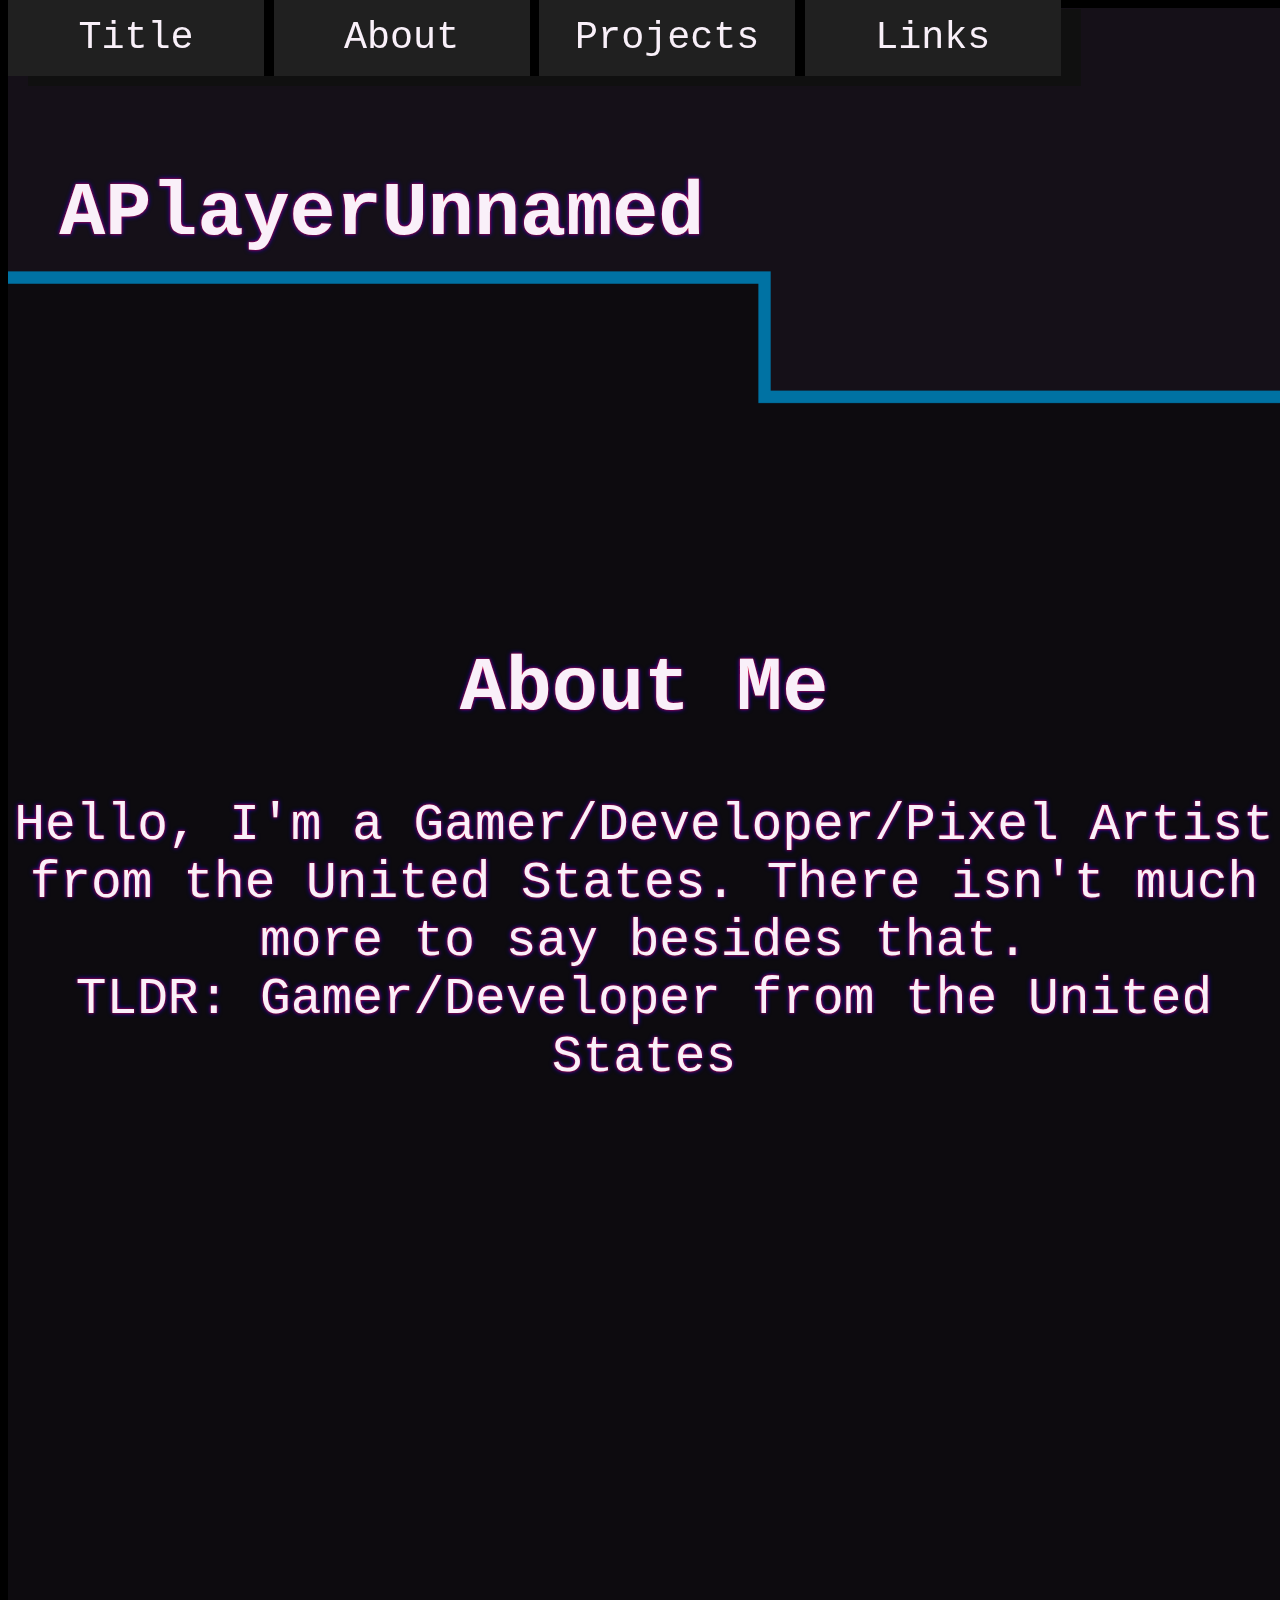
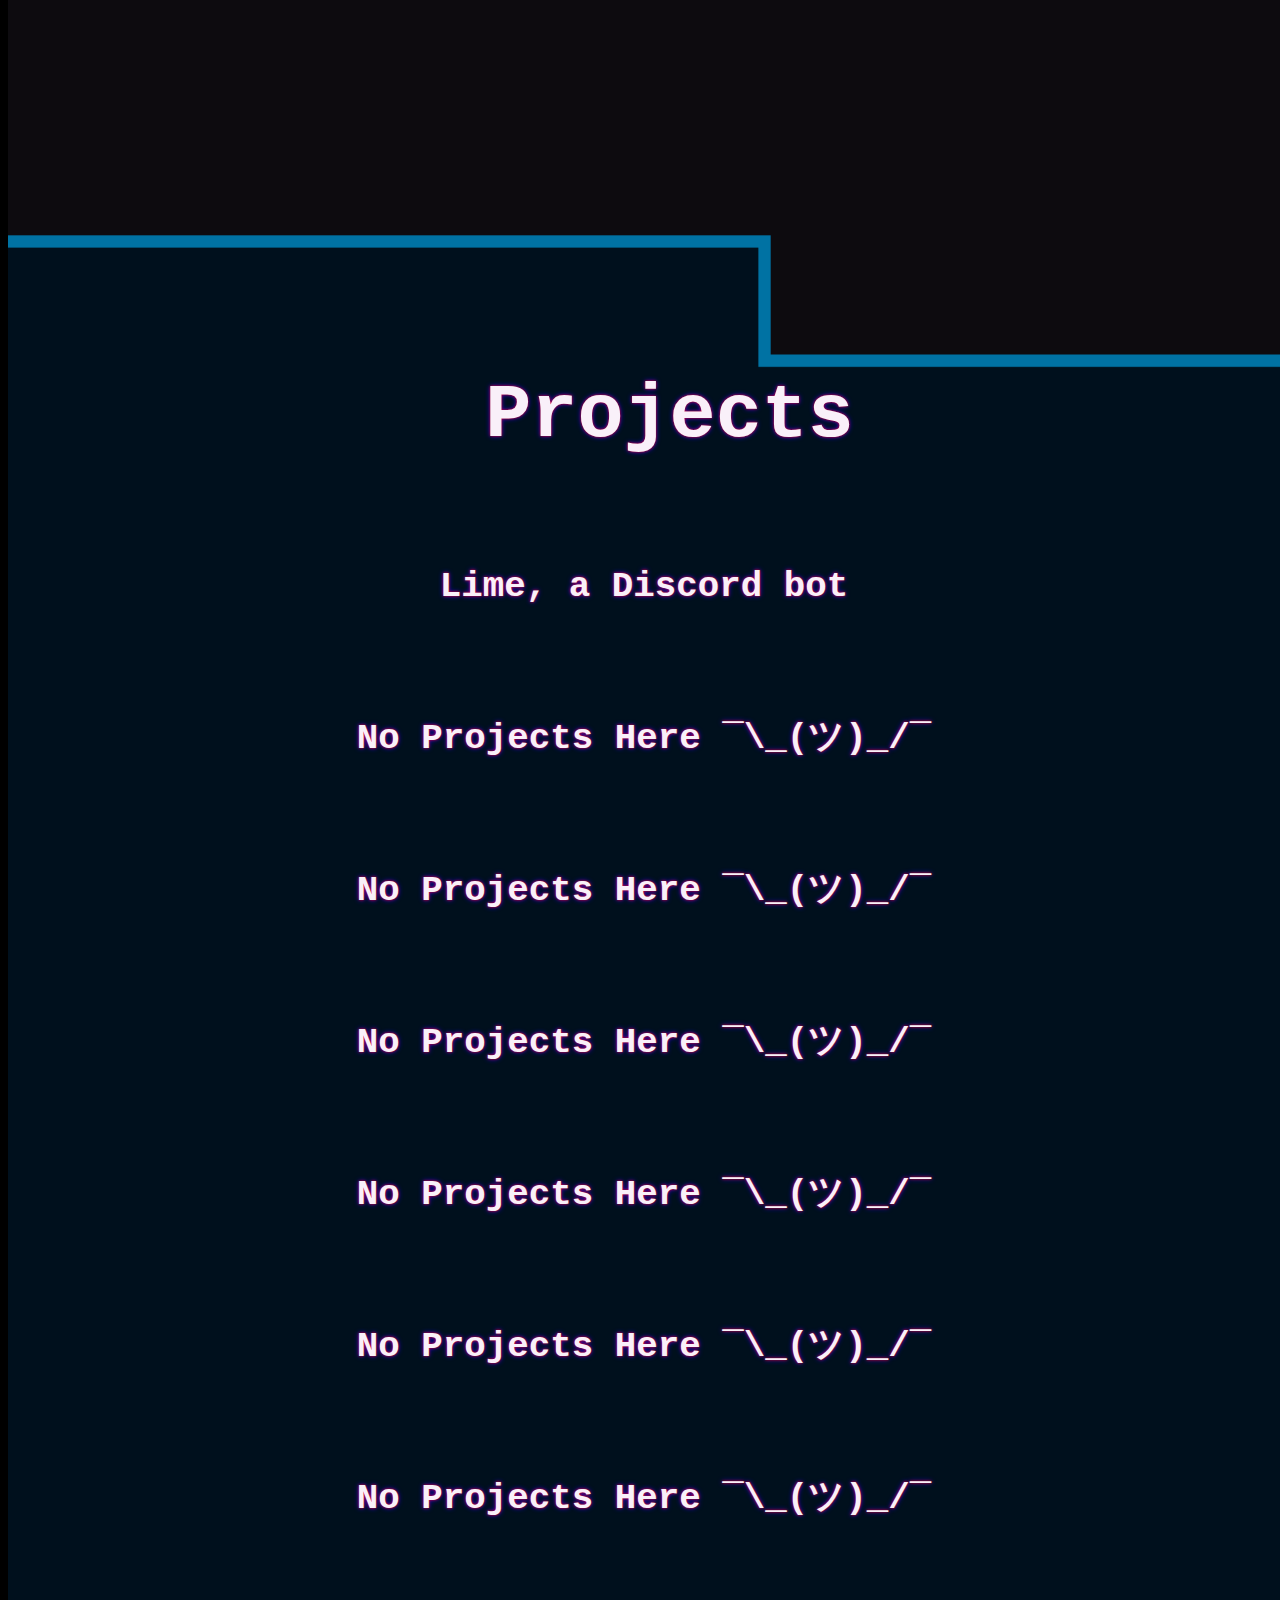
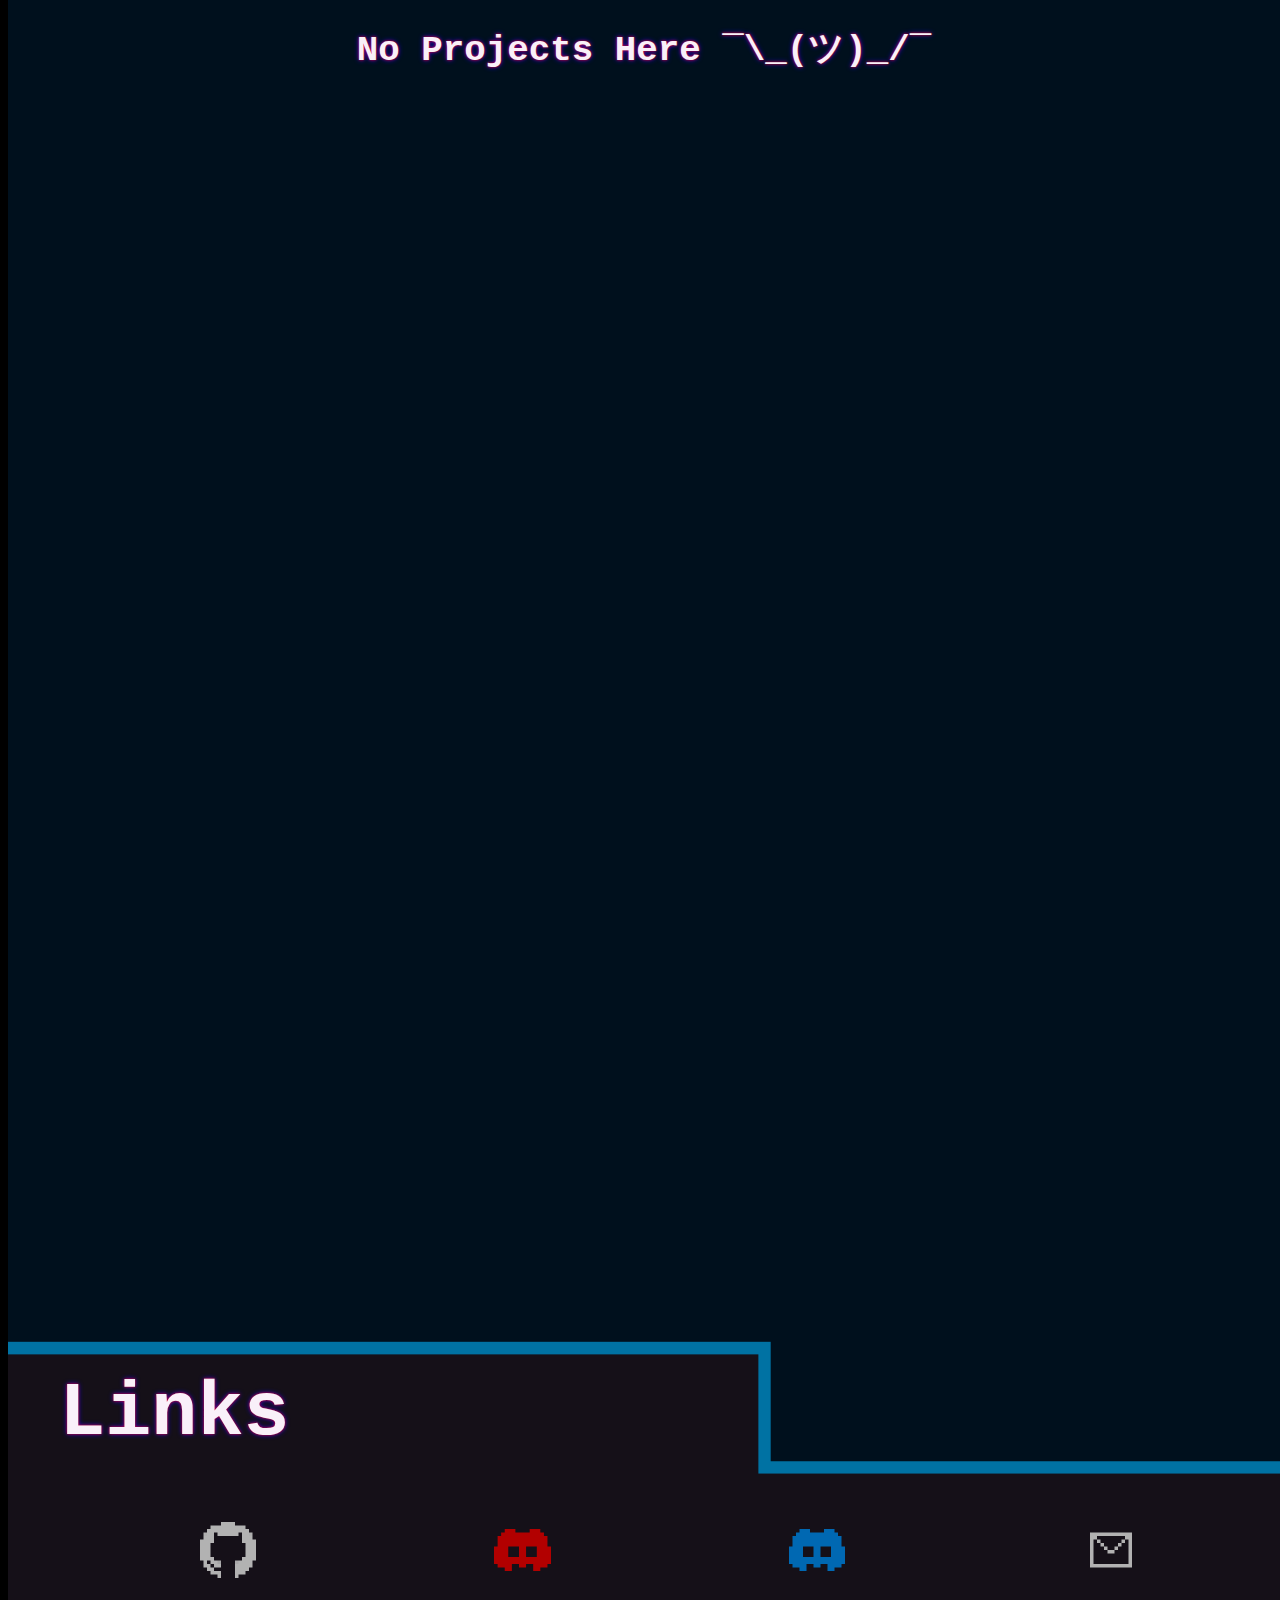
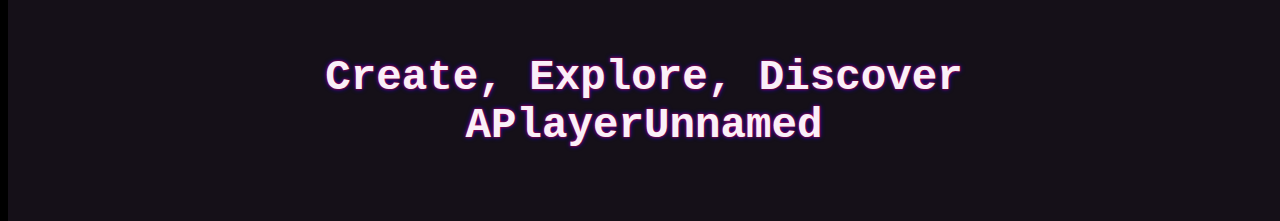
<file: index.html>
<!DOCTYPE html>

<head>
    <meta charset="UTF-8">
    <title>APlayerUnnamed</title>
    <link rel="icon" type="image/x-icon" href="https://aplayerunnamed.github.io/favicon.ico">
    <link rel="stylesheet" href="css/mainPage.css">
</head>



<!--HTML-->
<html>

<div class="Error" id="ErrorID">

</div>

<!--NO SCRIPT-->
<noscript>
    <h1><a href="https://aplayerunnamed.github.io/pages/mobile"><br><br><br><br>No Javascript detected, click to view html/mobile version</a></h1>
</noscript>

<div>
    <div class="content" id="content_id">
        <div class="top" style="box-shadow: 20px 10px #101010;">
        <button id="t1" onclick="window.location.href = '#title_id'">Title</button>
        <button id="t2" onClick="window.location.href = '#aboutTitle'">About</button>
        <button id="t3" onclick="window.location.href = '#projectsTitle'">Projects</button>
        <button id="t4" onclick="window.location.href = '#linksTitle'">Links</button></div>

        <div class="title">
            <h1 id="title_id"><br><br>APlayerUnnamed</h1>
        </div>


        <div class="about">
            <h2 id="aboutTitle"><br><br><br>About Me</h2>
            <p id="aboutBody">Hello, I'm a Gamer/Developer/Pixel Artist from the United States. There isn't much more to say besides that.<br></sup>TLDR: Gamer/Developer from the United States
                </sup></p>
        </div>
        <div class="projects">
        <h2 id="projectsTitle"><br><br>Projects</h2>
        </div>
        <div class="projectsC" id="projectsC_id">
            <h1 id="projectOne" onclick="openUp('https://github.com/APlayerUnnamed/lime', 'Lime')" style="cursor:help;">Lime, a Discord bot</h1>
            <h1 id="projectTwo">No Projects Here ¯\_(ツ)_/¯</h1>
            <h1 id="projectThree">No Projects Here ¯\_(ツ)_/¯</h1>
            <h1 id="projectFour">No Projects Here ¯\_(ツ)_/¯</h1>
            <h1 id="projectFive">No Projects Here ¯\_(ツ)_/¯</h1>
            <h1 id="projectSix">No Projects Here ¯\_(ツ)_/¯</h1>
            <h1 id="projectSeven">No Projects Here ¯\_(ツ)_/¯</h1>
            <h1 id="projectEight">No Projects Here ¯\_(ツ)_/¯</h1>
        </div>

        <div class="linksTitle">
            <h2 id="linksTitle"><br><br>Links</h2>
        </div>
        <div class="links" id="links_id">
            <button id="r1" onClick="openUp('https://github.com/APlayerUnnamed')"><img
                    src="https://aplayerunnamed.github.io/img/github.png" width=20% alt="APlayerUnnamed's Github">
                <button id="r2" onClick="openUp('https://discord.gg/Mcd52kjMPt')"><img src="https://aplayerunnamed.github.io/img/discordred.png" alt="Trustless - APlayerUnnamed's Discord Server" width=20%>
                    <button id="r3" onClick="openUp('https://discord.com/users/852693261608812575')"><img
                            src="https://aplayerunnamed.github.io/img/discordblue.png" width=20% alt="APlayerUnnamed's Discord Profile">
                        <button id="r4"
                            onClick="openUp('mailto:user@aplayerunnamed@gmail.com?subject=Hello APlayerUnnamed!')"><img
                                src="https://aplayerunnamed.github.io/img/mail.png" width=20% alt="Send APlayerUnnamed a email">

        </div>
        <div class="botText">
            <h5>Create, Explore, Discover<br>APlayerUnnamed</h5>
        </div>
    </div>

</html>

<!--CSS - In Header-->
<script src="js/mainPage.js"></script>
</file>
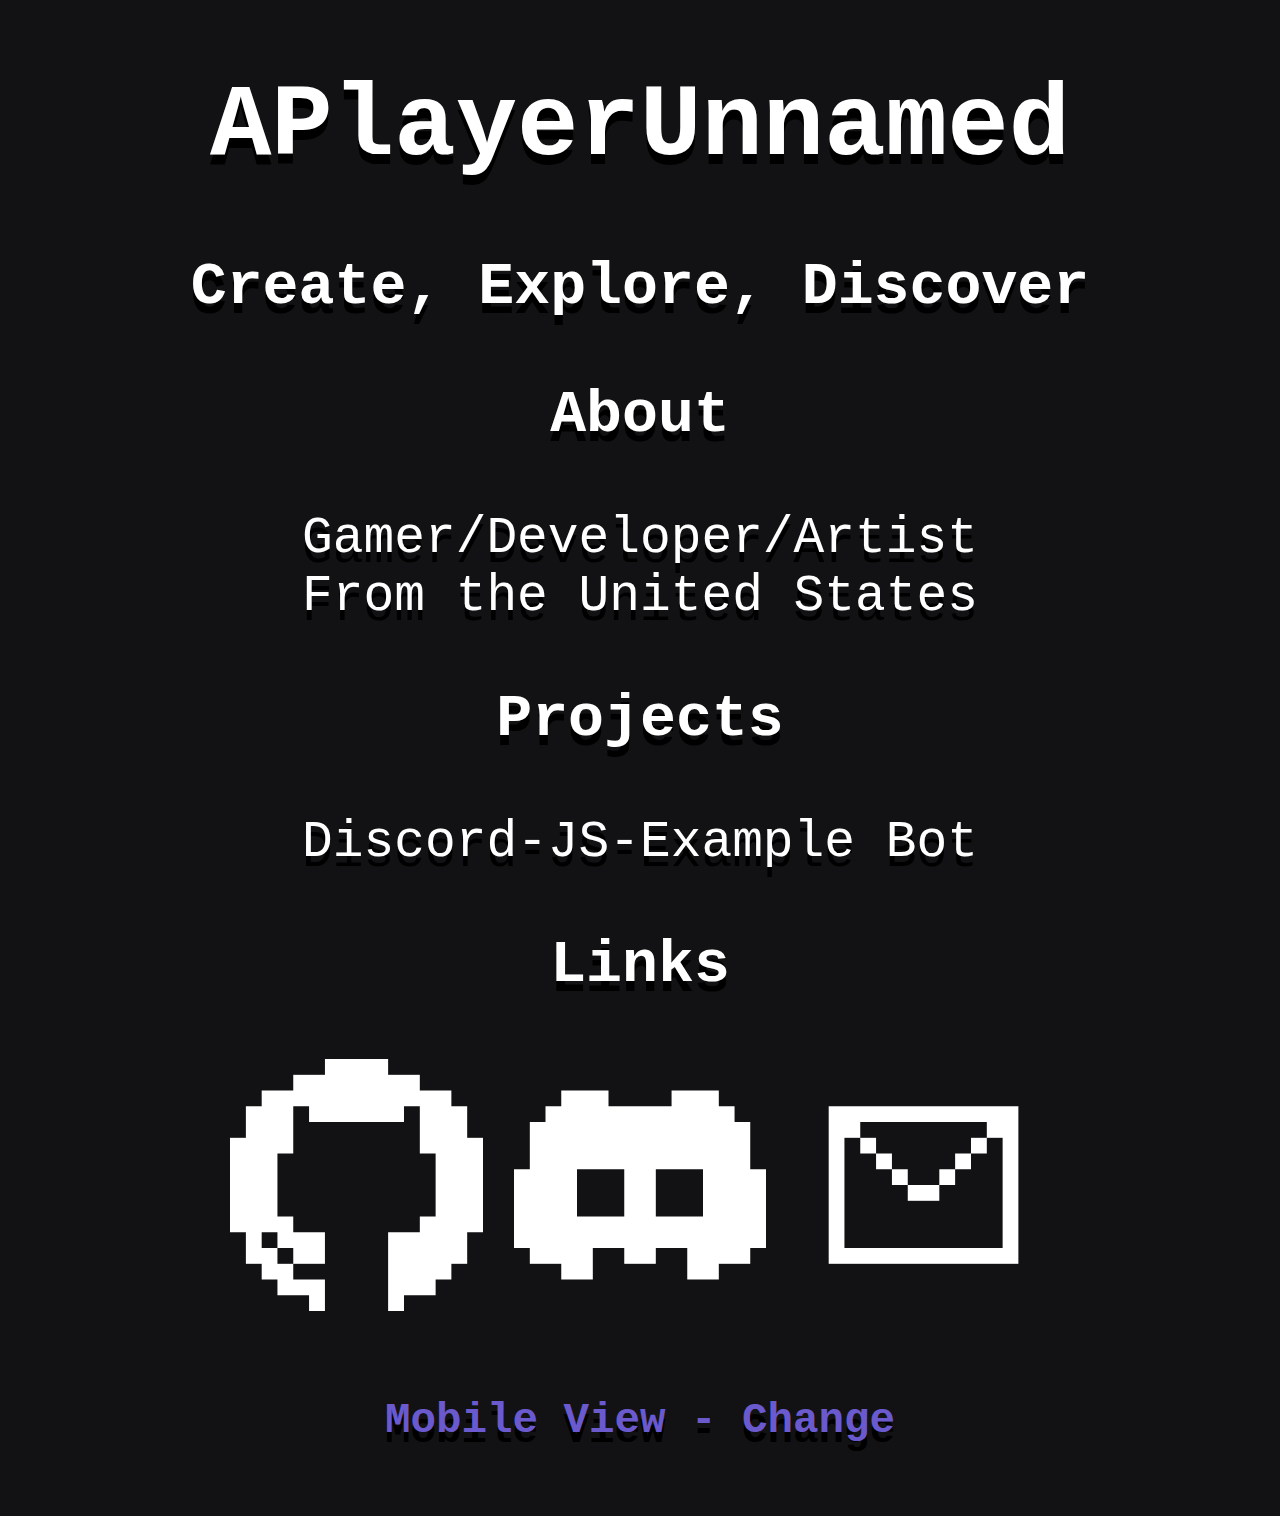
<file: pages/mobile/index.html>
<!DOCTYPE html>

<head>
    <meta charset="UTF-8">
    <title>APlayerUnnamed</title>
    <link rel="icon" type="image/x-icon" href="https://aplayerunnamed.github.io/favicon.ico">
</head>

<html>
    <div id="title">
        <h1><a style="text-decoration: none; color:white" href="#title">APlayerUnnamed</a></h1>
    </div>
    <div id="subtitle">
        <h3><a style="text-decoration: none; color:white" href="#subtitle">Create, Explore, Discover</a></h3>
    </div>
    <div id="about">
        <h3><a style="text-decoration: none; color:white" href="#about">About</a></h3>
    </div>
    <div>
        <body>Gamer/Developer/Artist<br>From the United States</body>
    </div>
    <div id="projects">
        <h3><a style="text-decoration: none; color:white" href="#projects">Projects</a></h3>
    </div>
    <div>
        <body><a style="text-decoration: none; color:white" href="https://github.com/APlayerUnnamed/Discord-JS-Example">Discord-JS-Example Bot</a></body>
    </div>
    <div id="links">
        <h3><a style="text-decoration: none; color:white" href="#links">Links</a></h3>
    </div>
    <div class="linksButton" , id="linksButton_id">
        <a href="https://github.com/aplayerunnamed"><img src="github.png" width=20%></a>
        <a href="https://discord.gg/Mcd52kjMPt"><img src="discord.png" width=20%></a>
        <a href="mailto:user@aplayerunnamed@gmail.com"><img src="mail.png" width=20%></a>
    </div>
    <div id="mobile">
        <h5><a style="text-decoration: none; color: slateblue" href="https://aplayerunnamed.github.io?ignore=true">Mobile View - Change</a></h5>
    </div>
    
</html>

<style>

    html
    {
        scroll-behavior: smooth;
        text-shadow: 0 10px 0 #000000, 0 0 0 #202020;
        font-size: 4vw;
        text-align: center;
        font-family:'Courier New', Courier, monospace;
        background-color: #121214;
        width: 100%;
        color: white;
        animation-name: hover;
        animation-duration: 5s;
        animation-iteration-count: infinite;
    }

    .linksButton {
        background-color: #121214;
        color:#000000
    }

  

    @keyframes hover {
        0% {
            margin-top: 02%;
        }
        25% {
            margin-top: 04%;
        }
        50% {
            margin-top: 05%;
        }
        75% {
            margin-top: 04%;
        }
        100% {
            margin-top: 02%;
        }

        
        
    }
</style>
</file>
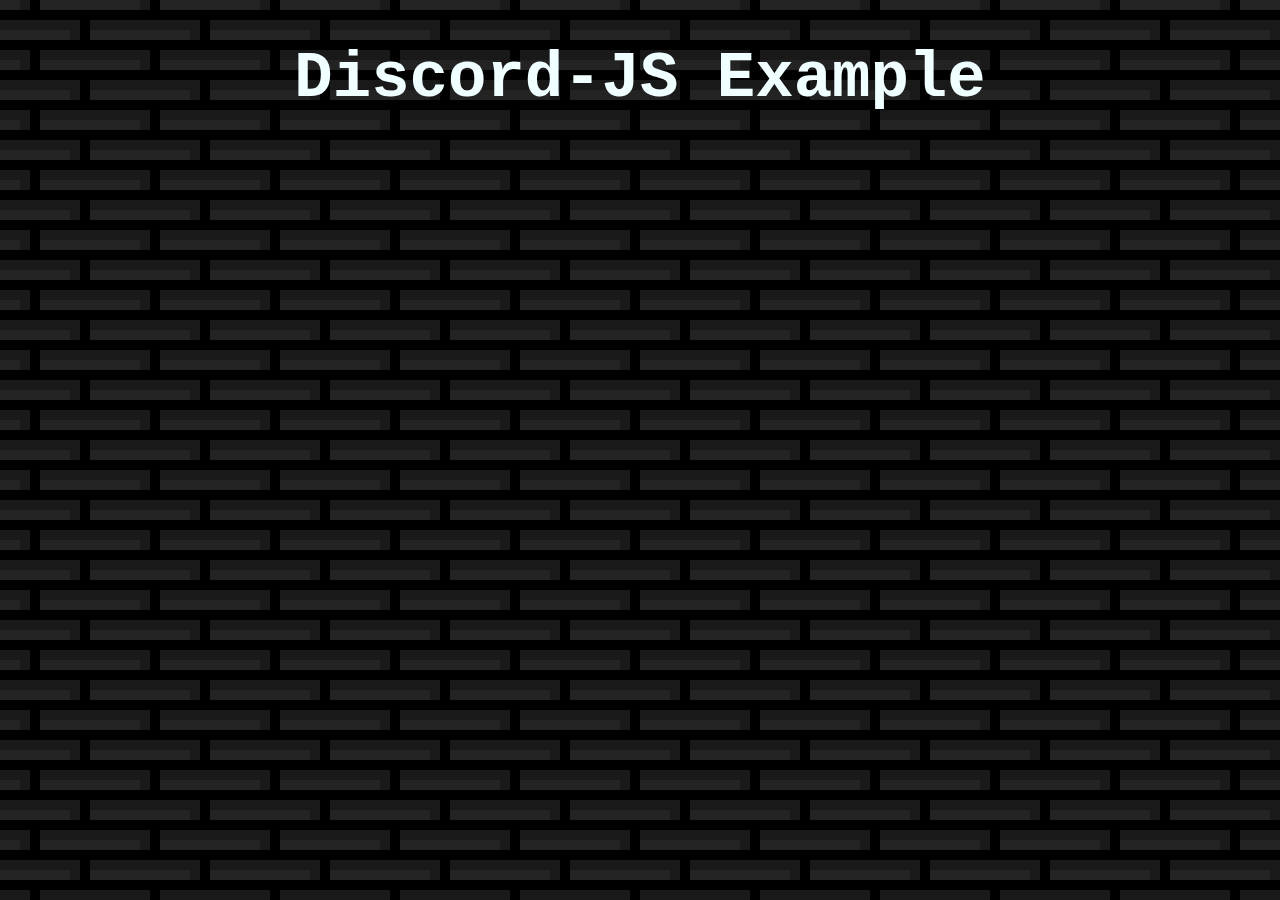
<file: pages/discord-js-example/page.htm>
<!DOCTYPE html>

<!--HTML-->
<html>

    <div class="content">
        <h1>Discord-JS Example</h1>
    </div>

</html>

<!--CSS-->
<style>

    html {
        background-image: url("back.png");
        color:azure;
        font-family:'Courier New', Courier, monospace;
        text-align: center;
        font-size: 200%;
    }


</style>

<!--JS-->
<script>

</script>
</file>
<file: css/mainPage.css>
/*
        MAIN
        HTML
    */

    html
{
	scrollbar-color: #161319 #000000;
	scrollbar-width: thin;
	scroll-behavior: smooth;
	outline: none;
	border: none;
	margin: auto;
	background-color: #000000;
	width: 100%;
	scroll-behavior: smooth;
	overflow-x: hidden !important;
}

.dr
{
	color: #F9F0F9;
	overflow-x: hidden;
	background-color: #202020;
	text-align: center;
	font-size: 4vw;
	font-family: 'Courier New', Courier, monospace;
	background-color: #202020;
}

#r1
{
	background-color: transparent;
	outline: none;
	transition: ease-in-out 2s;
	border: none;
	filter: brightness(0.7);
	max-width: 23vw;
	min-width: 23vw;
}

#r2
{
	background-color: transparent;
	outline: none;
	transition: ease-in-out 2s;
	border: none;
	filter: brightness(0.7);
	max-width: 23vw;
	min-width: 23vw;
}

#r3
{
	background-color: transparent;
	outline: none;
	transition: ease-in-out 2s;
	border: none;
	filter: brightness(0.7);
	max-width: 23vw;
	min-width: 23vw;
}

#r4
{
	background-color: transparent;
	outline: none;
	transition: ease-in-out 2s;
	border: none;
	filter: brightness(0.7);
	max-width: 23vw;
	min-width: 23vw;
}

#r1:hover
{
	outline: none;
	cursor: pointer;
	filter: none;
	transition: ease-in-out 0.4s;
}

#r2:hover
{
	outline: none;
	cursor: pointer;
	filter: none;
	transition: ease-in-out 0.4s;
}

#r3:hover
{
	outline: none;
	cursor: pointer;
	filter: none;
	transition: ease-in-out 0.4s;
}

#r4:hover
{
	outline: none;
	cursor: pointer;
	filter: none;
	transition: ease-in-out 0.4s;
}

.isserver
{
	color: #F9F0F9;
	min-width: 25%;
	font-size: 3vw;
	background-color: #000000;
}

#ac
{
	text-align: center;
	background-color: #101010;
}

.content
{
	position: absolute;
	scroll-behavior: smooth;
	overflow-x: hidden;
	background-color: none;
	background-image: url("https://aplayerunnamed.github.io/img/back.png");
	background-size: cover;
	background-position: top;
	background-repeat: no-repeat;
	animation-name: main;
    animation-duration: 2s;
	background-color: black;
	font-family: 'Courier New', Courier, monospace;
	text-shadow: none;
	color: var(--text2);
}




.title
{
	margin-top: -5%;
	margin-left: 4vw;
	font-size: 3vw;
	font-family: 'Courier New', Courier, monospace;
	text-shadow: 0 0 3px #FF0000, 0 0 5px #0000FF;
}

.about
{
	animation: opacityFadeIn 3s;
	text-align: center;
	margin-top: 10%;
	font-size: 4vw;
	font-family: 'Courier New', Courier, monospace;
	text-shadow: 0 0 3px #FF0000, 0 0 5px #0000FF;
}


.projects
{
	text-align: center;
	margin-top: 56%;
	margin-left: 4vw;
	font-size: 4vw;
	font-family: 'Courier New', Courier, monospace;
	text-shadow: 0 0 3px #FF0000, 0 0 5px #0000FF;
}

.projectsC
{
	align-items: center;
	text-align: center;
	margin-top: 5%;
	font-size: 1.4vw;
	font-family: 'Courier New', Courier, monospace;
	text-shadow: 0 0 3px #FF0000, 0 0 5px #0000FF;
	flex-wrap: wrap;
	line-height: 10vw;
}

.linksTitle
{
	margin-top: 85%;
	margin-left: 4vw;
	font-size: 4vw;
	font-family: 'Courier New', Courier, monospace;
	text-shadow: 0 0 3px #FF0000, 0 0 5px #0000FF;
}

.links
{
	text-align: center;
	margin-top: 5%;
	margin-left: 4vw;
	flex-wrap: wrap;
}

.botText
{
	margin-top: 1%;
	text-align: center;
	font-size: 4vw;
	font-family: 'Courier New', Courier, monospace;
	text-shadow: 0 0 3px #FF0000, 0 0 5px #0000FF;
	animation-name: hover;
	animation-duration: 5s;
	animation-iteration-count: infinite;
}



:root
{
	--back1: #101010;
	--back2: #202020;
	--text1: #909090;
	--text2: #F9F0F9;
}

.top
{
	background-color: #000000;
	position: fixed;
	animation: topAni 2s;
	top: -0.1%;
}

#icon
{
	font-family: 'Courier New', Courier, monospace;
	background-color: #202020;
	border: 0;
	margin: 0;
	padding: 0;
	color: #F9F0F9;
	text-align: center;
	text-decoration: none;
	display: inline-block;
	font-size: 3vw;
	cursor: pointer;
	max-width: 10vw;
	min-width: 10vw;
	min-height: 6vw;
	max-height: 6vw;
	transition: ease-in-out 0.4s;
	text-align: center;
	align-items: center;
}

.theIcon
{
	font-family: 'Courier New', Courier, monospace;
	background-color: #202020;
	border: 0;
	margin: 0;
	padding: 0;
	color: #F9F0F9;
	text-align: center;
	text-decoration: none;
	display: inline-block;
	font-size: 3vw;
	cursor: pointer;
	max-width: 20vw;
	min-width: 20vw;
	max-height: 6vw;
	min-height: 6vw;
	transition: ease-in-out 0.4s;
}

#t1
{
	font-family: 'Courier New', Courier, monospace;
	background-color: #202020;
	border: 0;
	margin: 0;
	padding: 0;
	color: #F9F0F9;
	text-align: center;
	text-decoration: none;
	display: inline-block;
	font-size: 3vw;
	cursor: pointer;
	max-width: 20vw;
	min-width: 20vw;
	min-height: 6vw;
	transition: ease-in-out 0.4s;
}

#t2
{
	font-family: 'Courier New', Courier, monospace;
	background-color: #202020;
	border: 0;
	margin: 0;
	padding: 0;
	color: #F9F0F9;
	text-align: center;
	text-decoration: none;
	display: inline-block;
	font-size: 3vw;
	cursor: pointer;
	max-width: 20vw;
	min-width: 20vw;
	min-height: 6vw;
	transition: ease-in-out 0.4s;
}

#t3
{
	font-family: 'Courier New', Courier, monospace;
	background-color: #202020;
	border: 0;
	margin: 0;
	padding: 0;
	color: #F9F0F9;
	text-align: center;
	text-decoration: none;
	display: inline-block;
	font-size: 3vw;
	cursor: pointer;
	max-width: 20vw;
	min-width: 20vw;
	min-height: 6vw;
	transition: ease-in-out 0.4s;
}

#t4
{
	font-family: 'Courier New', Courier, monospace;
	background-color: #202020;
	border: 0;
	margin: 0;
	padding: 0;
	color: #F9F0F9;
	text-align: center;
	text-decoration: none;
	display: inline-block;
	font-size: 3vw;
	cursor: pointer;
	max-width: 20vw;
	min-width: 20vw;
	min-height: 6vw;
	transition: ease-in-out 0.4s;
}

#t1:hover
{
	border: none;
	color: var(--text1);
	text-align: center;
	text-decoration: none;
	display: inline-block;
	cursor: pointer;
	max-width: 24vw;
	min-width: 24vw;
}

#t2:hover
{
	border: none;
	color: var(--text1);
	text-align: center;
	text-decoration: none;
	display: inline-block;
	cursor: pointer;
	max-width: 24vw;
	min-width: 24vw;
}

#t3:hover
{
	border: none;
	color: var(--text1);
	text-align: center;
	text-decoration: none;
	display: inline-block;
	cursor: pointer;
	max-width: 24vw;
	min-width: 24vw;
}

#t4:hover
{
	border: none;
	color: var(--text1);
	text-align: center;
	text-decoration: none;
	display: inline-block;
	cursor: pointer;
	max-width: 24vw;
	min-width: 24vw;
}

@keyframes hover
{
	0%
	{
		margin-top: 02%;
	}

	25%
	{
		margin-top: 04%;
	}

	50%
	{
		margin-top: 05%;
	}

	75%
	{
		margin-top: 04%;
	}

	100%
	{
		margin-top: 02%;
	}
}
</file>
